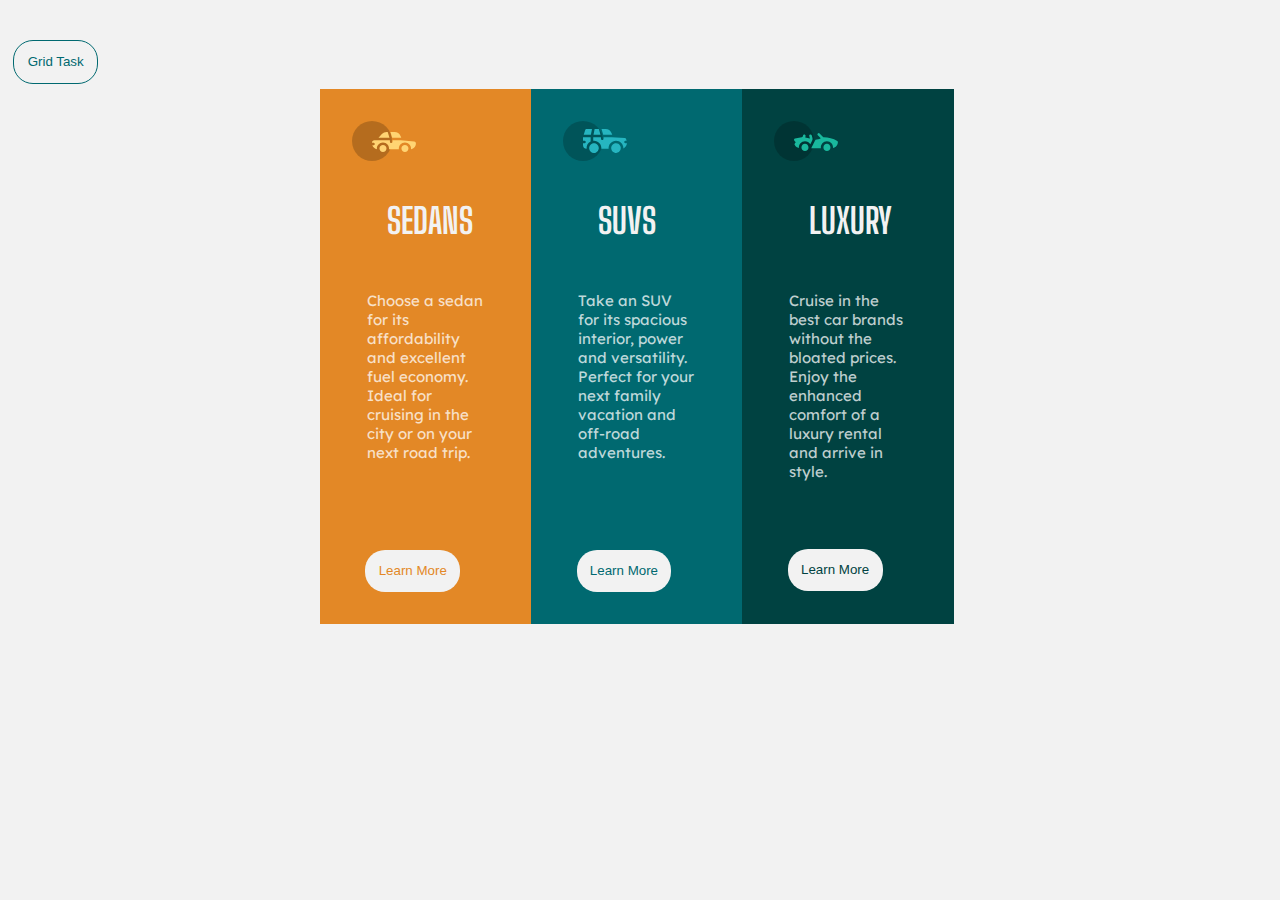
<file: index.html>
<!DOCTYPE html>
<html lang="en">
  <head>
    <meta charset="UTF-8" />
    <meta http-equiv="X-UA-Compatible" content="IE=edge" />
    <meta name="viewport" content="width=device-width, initial-scale=1.0" />
    <title>FLexbox design</title>
    <link rel="stylesheet" href="style.css" />
    <link
      rel="stylesheet"
      href="https://fonts.googleapis.com/css?family=Lexend Deca"
    />
    <link
      rel="stylesheet"
      href="https://fonts.googleapis.com/css?family=Big Shoulders Display"
    />
  </head>

  <body>
    <header>
      <nav>
        <a href="grid.html"><button>Grid Task</button></a>
      </nav>
    </header>
    <main>
      <div id="sedan">
        <img src="icon-sedans.svg" alt="#" />
        <h3>SEDANS</h3>
        <p>
          Choose a sedan for its affordability and excellent fuel economy. Ideal
          for cruising in the city or on your next road trip.
        </p>
        <button class="sedanbtn">Learn More</button>
      </div>
      <div id="suv">
        <img src="icon-suvs.svg" alt="#" />
        <h3>SUVS</h3>
        <p>
          Take an SUV for its spacious interior, power and versatility. Perfect
          for your next family vacation and off-road adventures.
        </p>
        <button class="suvbtn">Learn More</button>
      </div>
      <div id="luxury">
        <img src="icon-luxury.svg" alt="#" />
        <h3>LUXURY</h3>
        <p>
          Cruise in the best car brands without the bloated prices. Enjoy the
          enhanced comfort of a luxury rental and arrive in style.
        </p>
        <button class="luxurybtn">Learn More</button>
      </div>
    </main>
  </body>
</html>
</file>
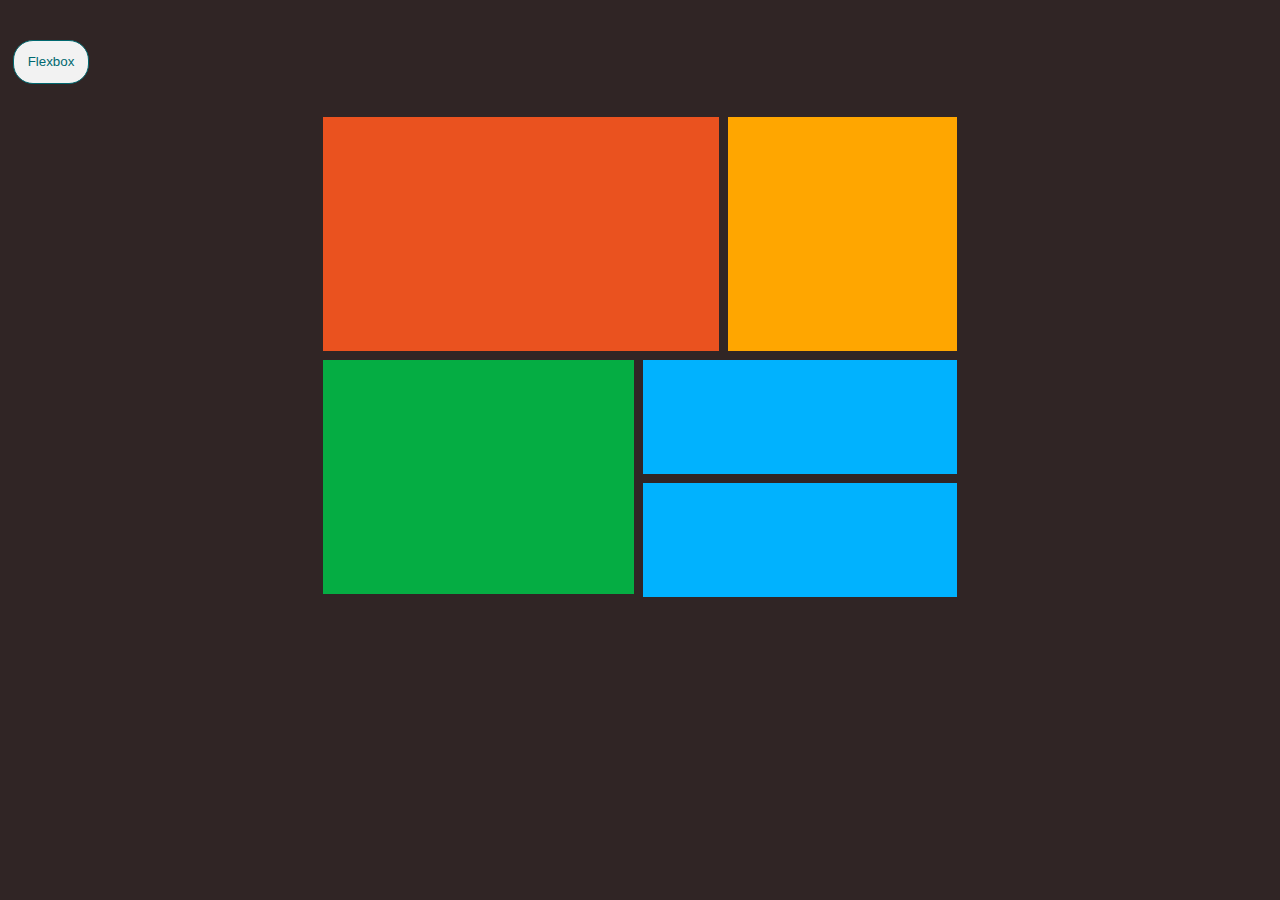
<file: grid.html>
<!DOCTYPE html>
<html lang="en">
  <head>
    <meta charset="UTF-8" />
    <meta http-equiv="X-UA-Compatible" content="IE=edge" />
    <meta name="viewport" content="width=device-width, initial-scale=1.0" />
    <title>Grid Layout</title>
    <link rel="stylesheet" href="grid.css" />
  </head>
  <body>
    <header>
      <nav>
        <a href="index.html"><button class="button">Flexbox</button></a>
      </nav>
    </header>
    <main>
      <div id="a"></div>
      <div id="b"></div>
      <div id="c"></div>
      <div id="d"></div>
      <div id="e"></div>
    </main>
  </body>
</html>
</file>
<file: style.css>
* {
  margin: 0;
  padding: 0;
  box-sizing: border-box;
}

body {
  background-color: hsl(0, 0%, 95%);
}

main {
  width: 50%;
  display: flex;
  margin: auto;
  margin-top: 5px;
}

div {
  padding: 2em;
  width: 33%;
}
h3 {
  padding: 1em;
  color: hsl(0, 0%, 95%);
  font-family: "Big Shoulders Display";
  font-weight: 700;
  font-size: 35px;
  text-align: left;
}

p {
  padding: 1em;
  color: hsla(0, 0%, 100%, 0.75);
  font-size: 15px;
  font-family: "Lexend Deca";
  font-weight: 400;
}

button {
  padding: 1em;
  margin-top: 4em;
  margin-left: 1em;
  border-radius: 20px;
  border: none;
  background-color: hsl(0, 0%, 95%);
}

#sedan {
  background-color: hsl(31, 77%, 52%);
}
.sedanbtn {
  color: hsl(31, 77%, 52%);
  margin-top: 5.5em;
}
#suv {
  background-color: hsl(184, 100%, 22%);
}

.suvbtn {
  color: hsl(184, 100%, 22%);
  margin-top: 5.5em;
}

#luxury {
  background-color: hsl(179, 100%, 13%);
}

.luxurybtn {
  color: hsl(179, 100%, 13%);
}

button:hover {
  background-color: transparent;
  border: hsl(0, 0%, 95%) solid 0.5px;
  color: hsl(0, 0%, 95%);
  cursor: pointer;
}
a button {
  border: 1px solid hsl(184, 100%, 22%);
  color: hsl(184, 100%, 22%);
   margin-top: 3em;
}
a button:hover {
  background-color: hsl(184, 100%, 22%);
}
@media only screen and (max-width: 600px) {
  main {
    flex-direction: column;
  }
  div {
    width: 100%;
  }
}
</file>
<file: grid.css>
* {
  margin: 0;
  padding: 0;
}
body {
  background-color: rgb(48, 37, 37);
}

main {
  display: grid;
  grid-template-areas:
    "a a a a b b"
    "a a a a b b"
    "c c c d d d"
    "c c c e e e";
  width: 50%;
  margin: auto;
  margin-top: 30px;
  gap: 3px;
}

div {
  margin: 3px;
  padding: 2em;
}
#a {
  background-color: hsl(15, 83%, 52%);
  grid-area: a;
  height: 170px;
}

#b {
  background-color: hsl(39, 100%, 50%);
  grid-area: b;
  height: 170px;
}

#c {
  background-color: hsl(142, 94%, 35%);
  grid-area: c;
  height: 170px;
}

#d {
  background-color: hsl(198, 99%, 50%);
  grid-area: d;
  height: 50px;
}

#e {
  background-color: hsl(198, 99%, 50%);
  grid-area: e;
  height: 50px;
}


button {
  padding: 1em;
  margin-top: 3em;
  margin-left: 1em;
  border-radius: 20px;
  border: none;
  background-color: hsl(0, 0%, 95%);
  border: 1px solid hsl(184, 100%, 22%);
  color: hsl(184, 100%, 22%);
}

a button:hover {
  background-color: hsl(184, 100%, 22%);
  color: antiquewhite;
}
</file>
